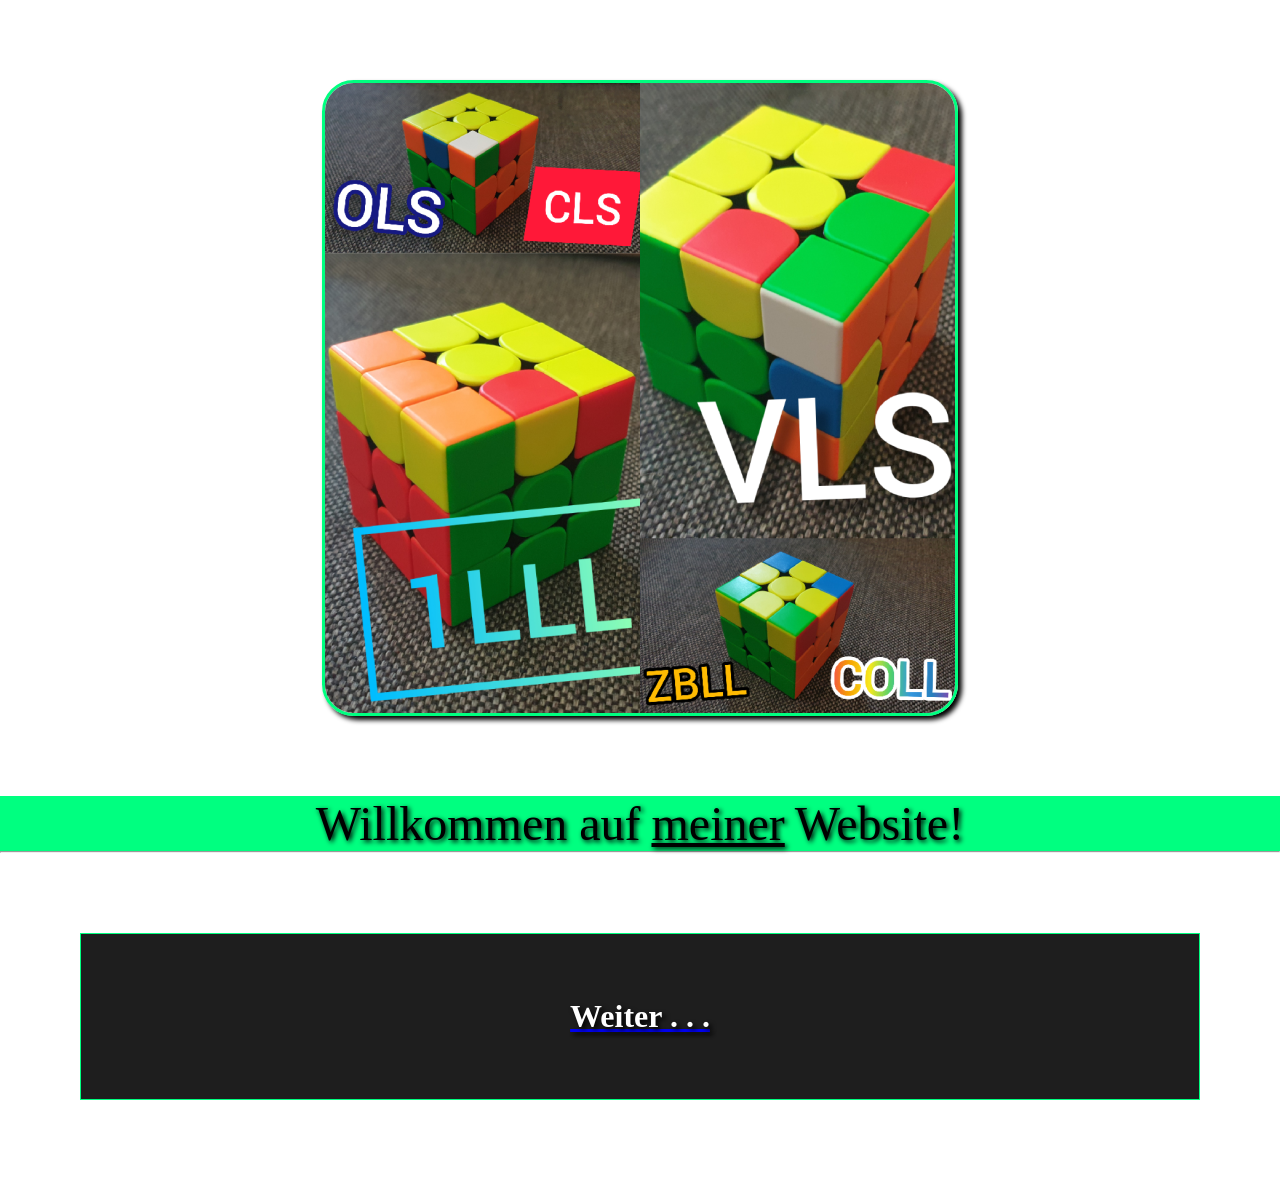
<file: Cubing Website Dominik H/index.html>
<!DOCTYPE html>
<html lang="de">

<head>
    <meta charset="UTF-8">
    <meta http-equiv="X-UA-Compatible" content="IE=edge">
    <meta name="viewport" content="width=device-width, initial-scale=1.0">
    <title>Cubing Website/Startseite</title>
    <link rel="stylesheet" type="text/css" href="design.css">
</head>

<body>
    <header>
        <div class="banner">
            <img class="rund" src="Bilder/JPEG_20200624_152336.png" alt="Mein Website Bild" width="630" height="630"
                loading="lazy">
        </div>
        <p class="startschrift">
            Willkommen auf <span><u>meiner</u></span> Website!
        </p>
        <hr>
    </header>
    <div class="weiterstartseitebox">
        <a href="Vorstellung.html"><b class="weiterstartseite">Weiter . . .</b></a>
    </div>
    <script>
        window.alert("Hello there 0.o");
    </script>
</body>

</html>
</file>
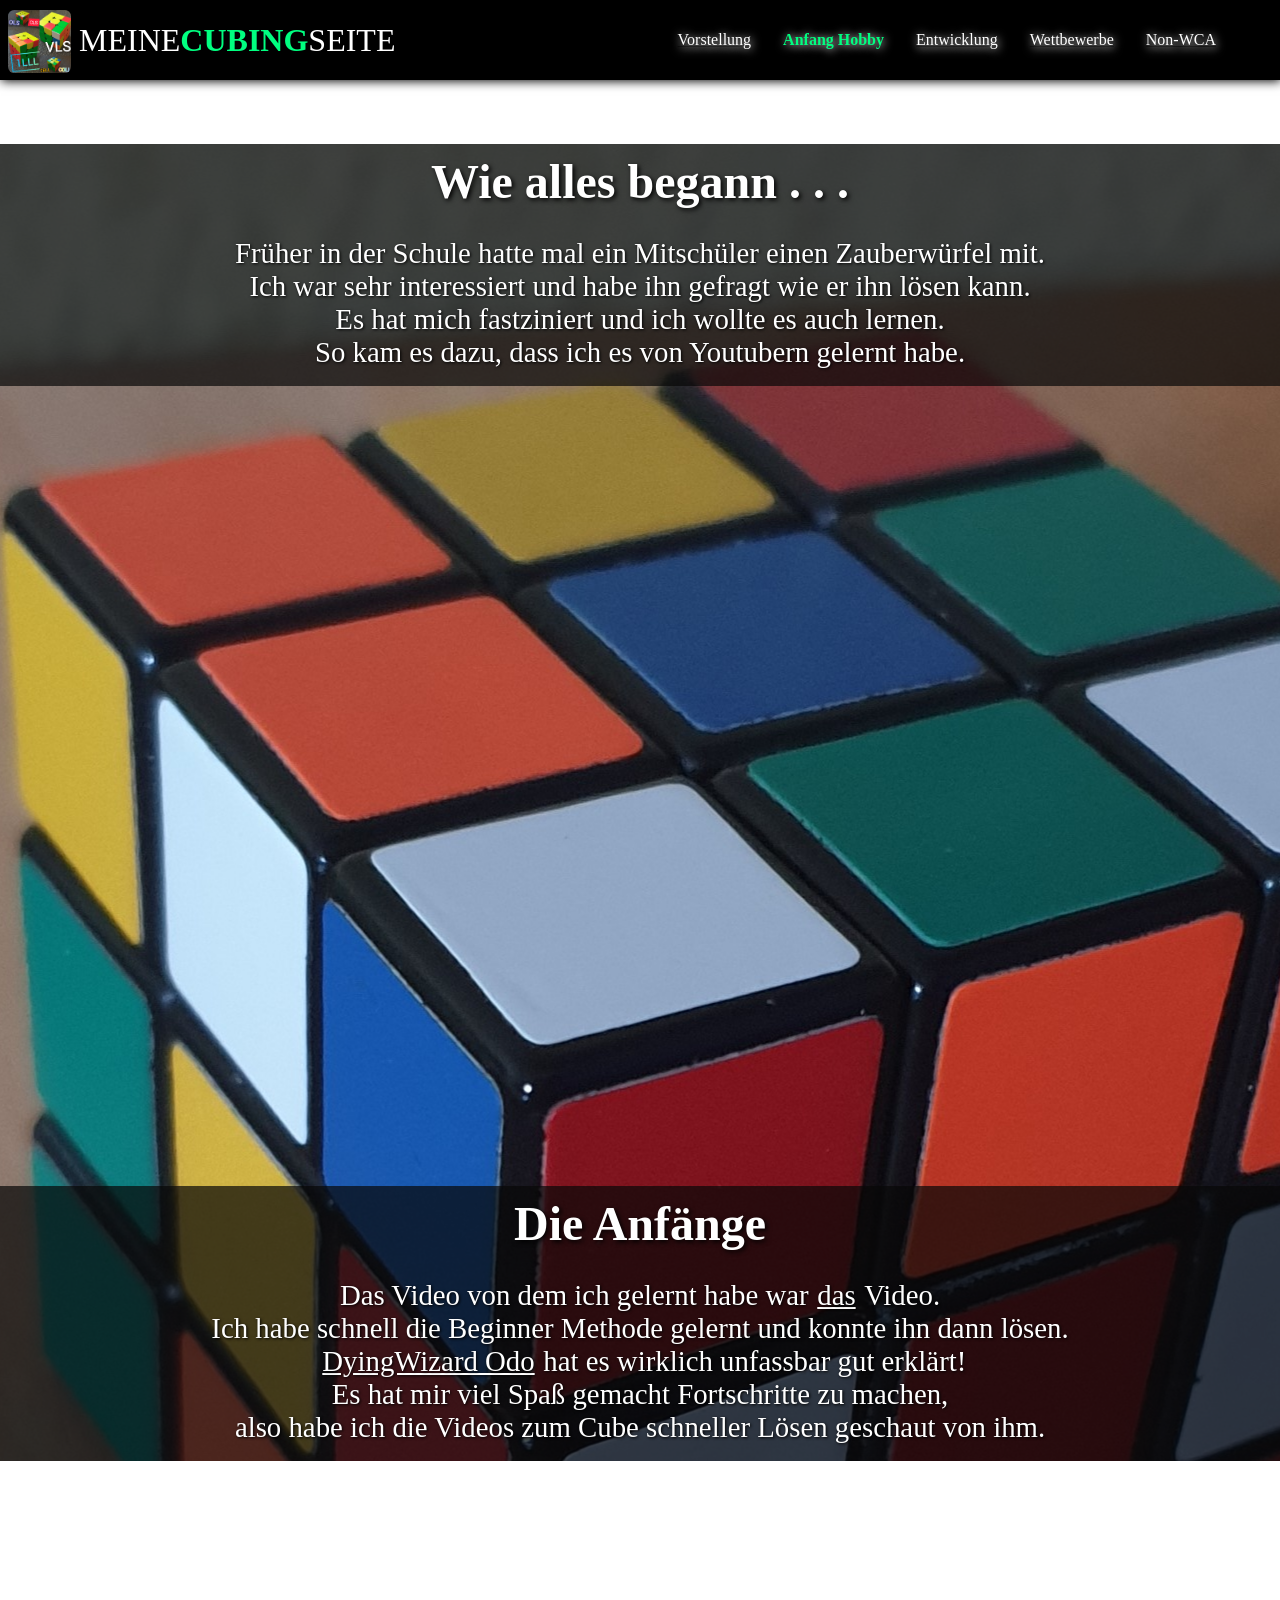
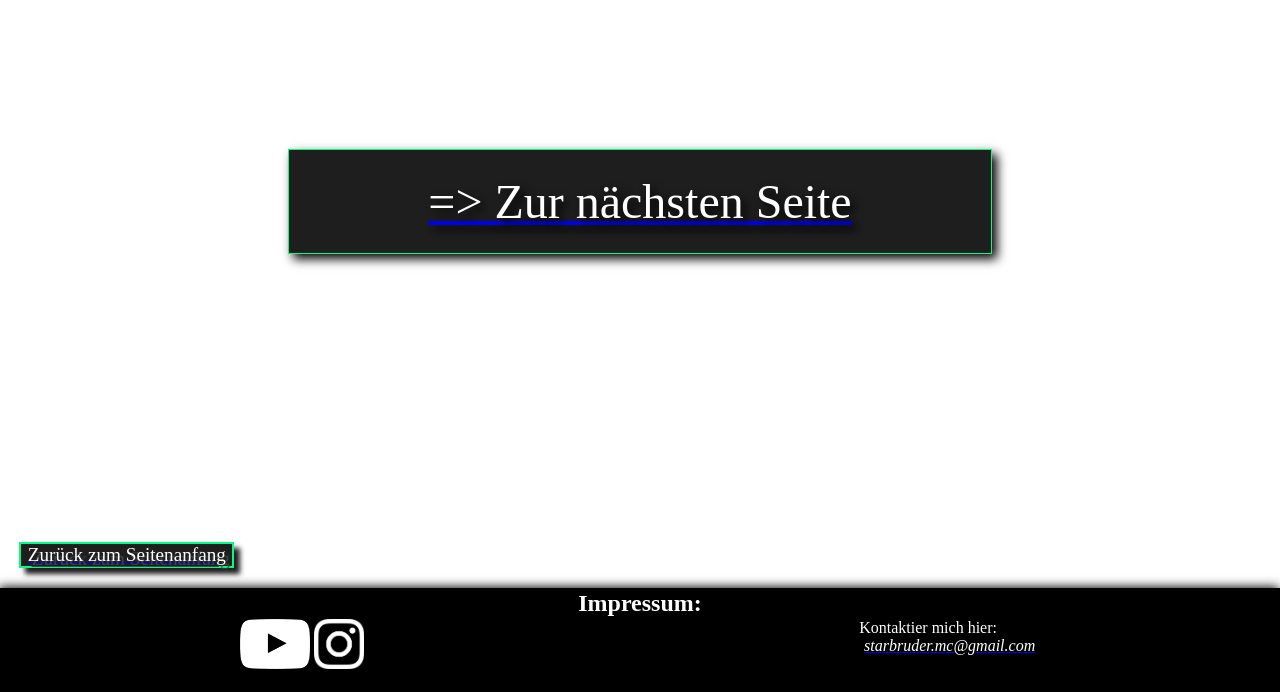
<file: Cubing Website Dominik H/Anfang_Hobby.html>
<!DOCTYPE html>
<html lang="de">

<head>
    <meta charset="UTF-8">
    <meta http-equiv="X-UA-Compatible" content="IE=edge">
    <meta name="viewport" content="width=device-width, initial-scale=1.0">
    <title>Cubing Website/Anfang_Hobby</title>
    <link rel="stylesheet" type="text/css" href="design.css">
</head>

<body>
    <nav class="top-bar-fixed">
        <header class="header">
            <a href="Vorstellung.html">
                <img class="logo" src="Bilder/JPEG_20200624_152336.png" alt="Mein Website Bild" width="63" height="63"
                    title="Cubing Website Logo" loading="lazy">
            </a>
            <class class="im_header">
                <div class="logo_box">
                    <h1>MEINE<span>CUBING</span>SEITE</h1>
                </div>
                <ul class="nav">
                    <a class="linkfarbe" href="Vorstellung.html">
                        <li>Vorstellung</li>
                    </a>
                    <a class="linkfarbe">
                        <li><b class="offeneseitemenü">Anfang Hobby</b></li>
                    </a>
                    <a class="linkfarbe" href="Entwicklung.html">
                        <li>Entwicklung</li>
                    </a>
                    <a class="linkfarbe" href="Wettbewerbe.html">
                        <li>Wettbewerbe</li>
                    </a>
                    <a class="linkfarbe" href="Non-WCA.html">
                        <li>Non-WCA</li>
                    </a>
                </ul>
            </class>
        </header>
    </nav>
    <div class="cubehintergrund-Anfang_Hobby">
        <div class="anfangsbox-Anfang_Hobby">
            <h1 class="überschrift-Anfang_Hobby">Wie alles begann . . .</h1>
            <div class="textbox-Anfang_Hobby">
                <p class="text-Anfang_Hobby">
                    Früher in der Schule hatte mal ein Mitschüler einen Zauberwürfel mit.</p>
                <p class="text-Anfang_Hobby">
                    Ich war sehr interessiert und habe ihn gefragt wie er ihn lösen kann.
                </p>
                <p class="text-Anfang_Hobby">
                    Es hat mich fastziniert und ich wollte es auch lernen.
                </p>
                <p class="text-Anfang_Hobby">
                    So kam es dazu, dass ich es von Youtubern gelernt habe.
                </p>
            </div>
        </div>
        <div class="abstand"></div>
        <div class="anfangsbox-Anfang_Hobby">
            <h2 class="überschrift-Anfang_Hobby">Die Anfänge</h2>
            <div class="textbox-Anfang_Hobby">
                <p class="text-Anfang_Hobby">
                    Das Video von dem ich gelernt habe war <a class="footeremail"
                        href="https://youtu.be/mzRV7Q5dZUY">das</a>Video.
                </p>
                <p class="text-Anfang_Hobby">
                    Ich habe schnell die Beginner Methode gelernt und konnte ihn dann lösen.
                </p>
                <p class="text-Anfang_Hobby">
                    <a class="footeremail" href="https://www.youtube.com/c/DyingWizardOdo/featured">DyingWizard Odo</a>
                    hat es wirklich unfassbar gut erklärt!
                </p>
                <p class="text-Anfang_Hobby">
                    Es hat mir viel Spaß gemacht Fortschritte zu machen,
                </p>
                <p class="text-Anfang_Hobby">
                    also habe ich die Videos zum Cube schneller Lösen geschaut von ihm.
                </p>
            </div>
        </div>
    </div>
    <div class="nächsteseitebox">
        <a href="Entwicklung.html">
            <p class="zurnächstenseite">=> Zur nächsten Seite</p>
        </a>
    </div>
    <div class="seitenanfang">
        <a href="#top">
            <p class="seitenanfangtext">Zurück zum Seitenanfang</p>
        </a>
    </div>
    <footer>
        <p class="footerüberschrift"><b>Impressum:</b></p>
        <div class="footerbox">
            <div class="footerbilderbox">
                <a href="https://www.youtube.com/channel/UCN-kRmYLayppxAW2I14UDJg/featured">
                    <img src="Bilder/Footer/youtube-logo.png" width="70" height="50" alt="Mein YT Kanal"
                        title="Mein YT Kanal" loading="lazy"></a>
                <a href="https://www.instagram.com/starbruderhize/">
                    <img src="Bilder/Footer/Insatgram, Lolo.png" width="50" height="50" alt="Mein Instagram"
                        title="Mein Instagram" loading="lazy"></a>
            </div>
            <div class="footerkontakt">
                <p>Kontaktier mich hier:</p>
                <a href="mailto:starbruder.mc@gmail.com">
                    <p class="footeremail">
                        <i>starbruder.mc@gmail.com</i>
                    </p>
                </a>
            </div>
        </div>
    </footer>
</body>

</html>
</file>
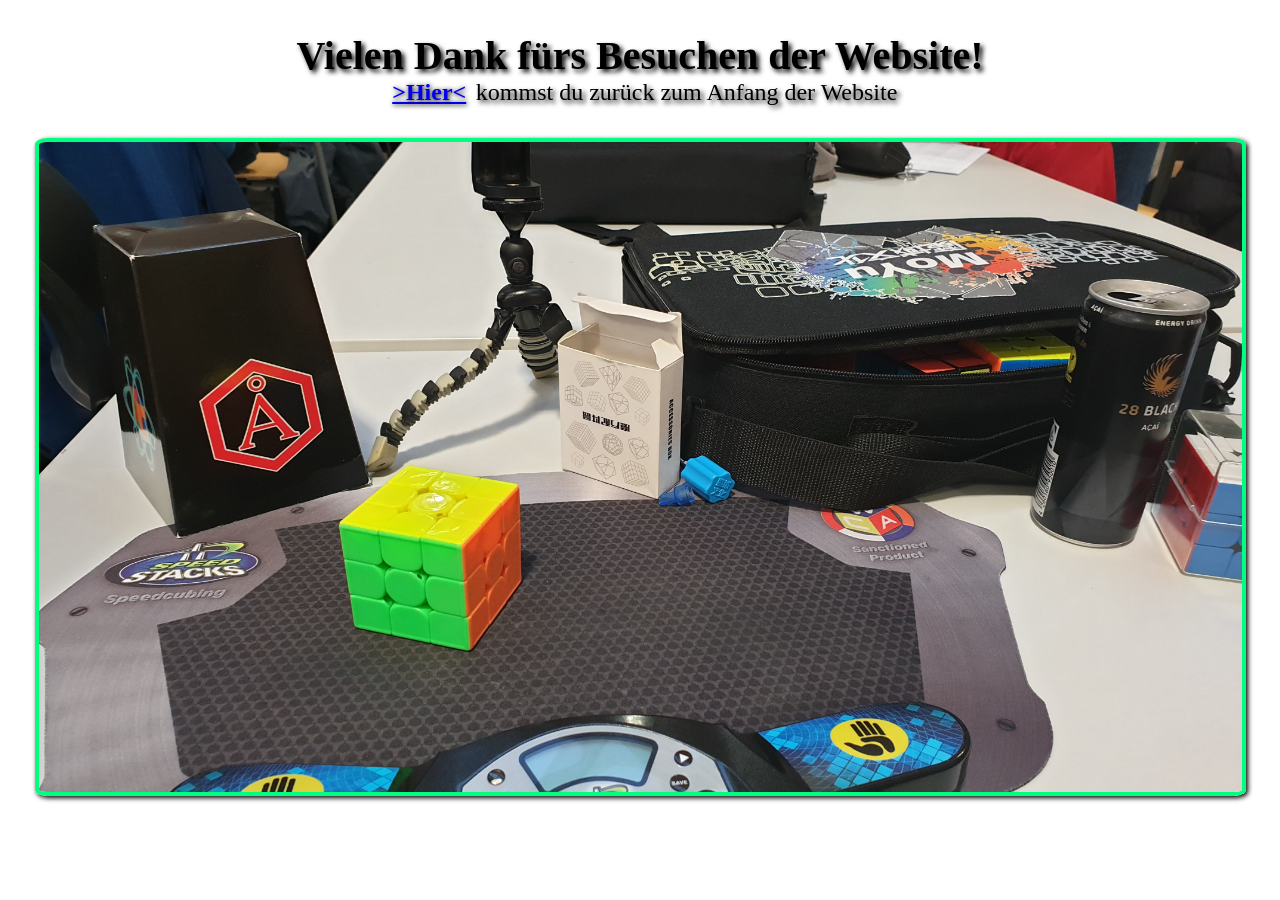
<file: Cubing Website Dominik H/Endseite.html>
<!DOCTYPE html>
<html lang="de">

<head>
    <meta charset="UTF-8">
    <meta http-equiv="X-UA-Compatible" content="IE=edge">
    <meta name="viewport" content="width=device-width, initial-scale=1.0">
    <title>Cubing Website/Endseite</title>
    <link rel="stylesheet" type="text/css" href="design.css">
</head>

<body>
    <div class="endtextbox">
        <h1 class="endseiteüberschrift">
            Vielen Dank fürs Besuchen der Website!
        </h1>
        <p class="endseitetext">
            <a href="index.html"><b> <span class="linkabstand"> >Hier< </span>
                </b></a> kommst du zurück zum Anfang der Website
        </p>
    </div>
    <div class="endbildbox">
        <img src="Bilder/20191130_160328.jpg" height="650" width="1203" class="endbild" alt="Endbild" title="Endbild"
            loading="lazy">
    </div>
</body>

</html>
</file>
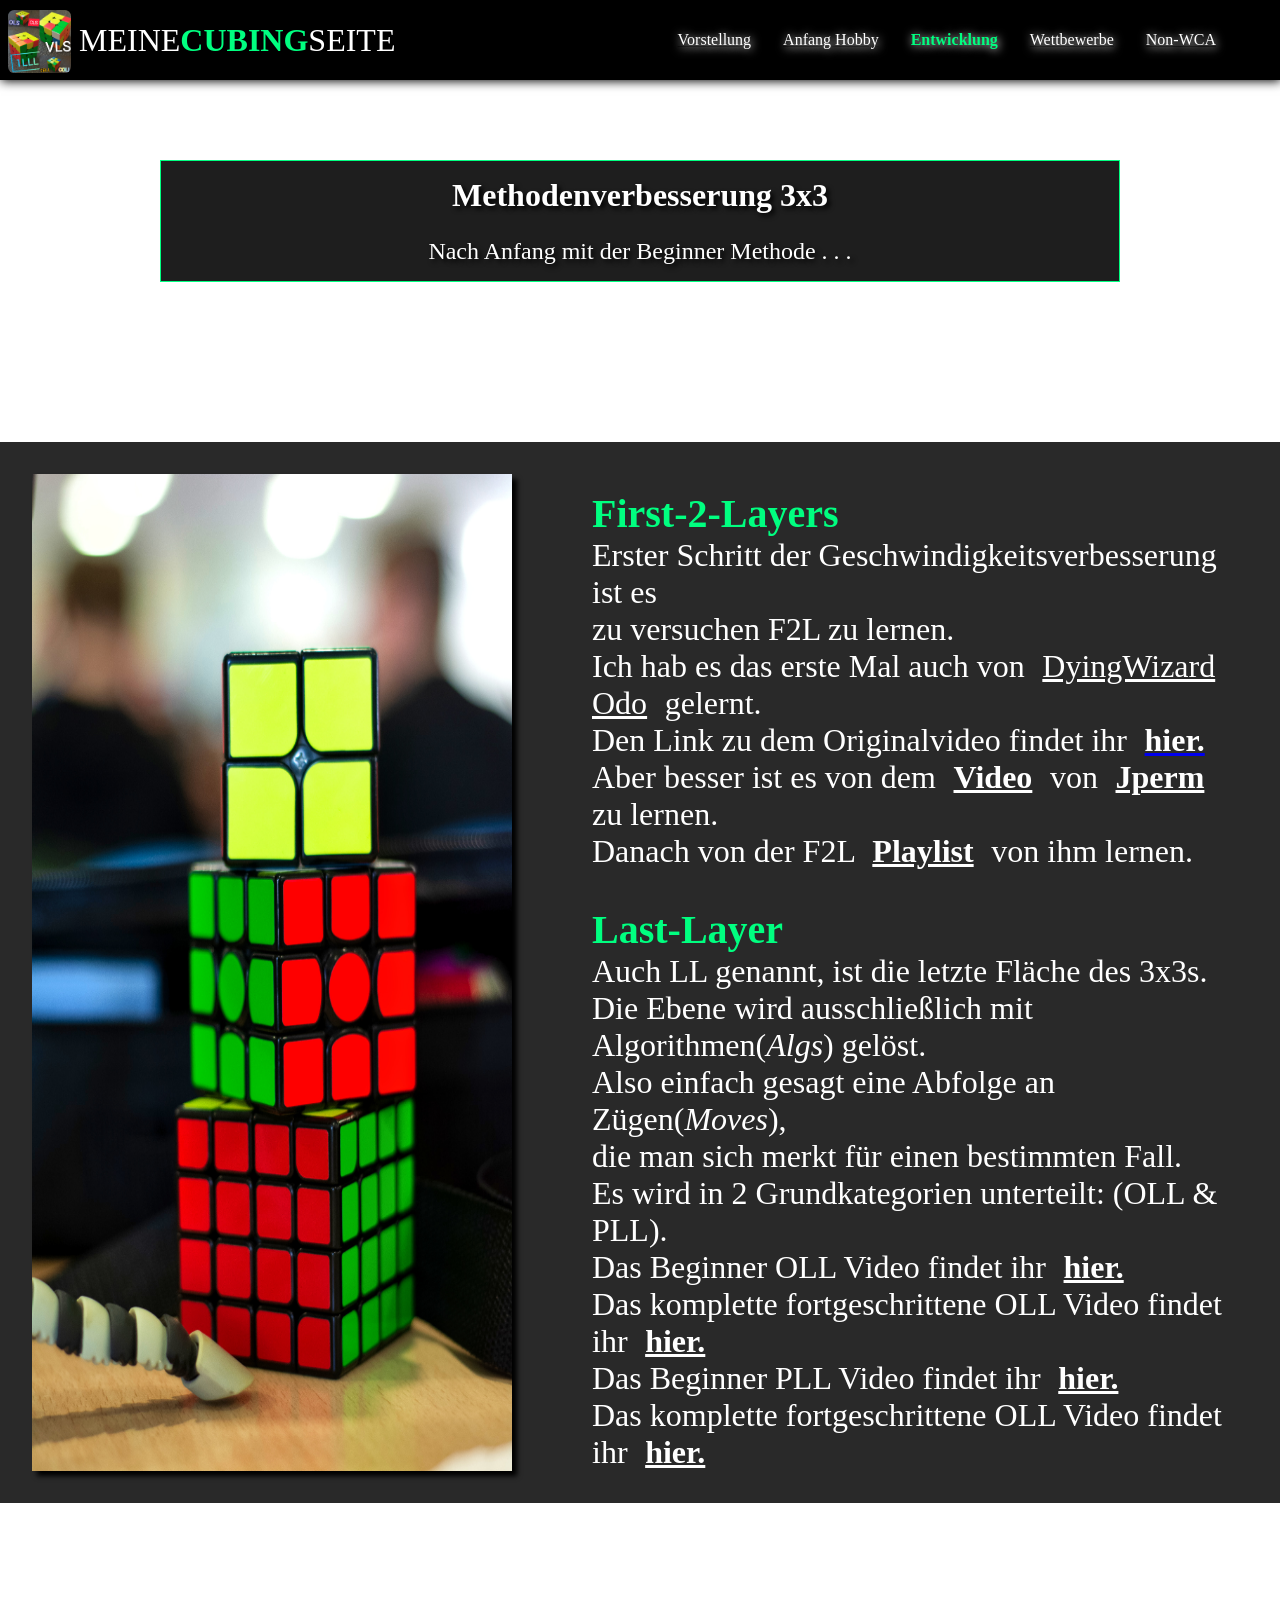
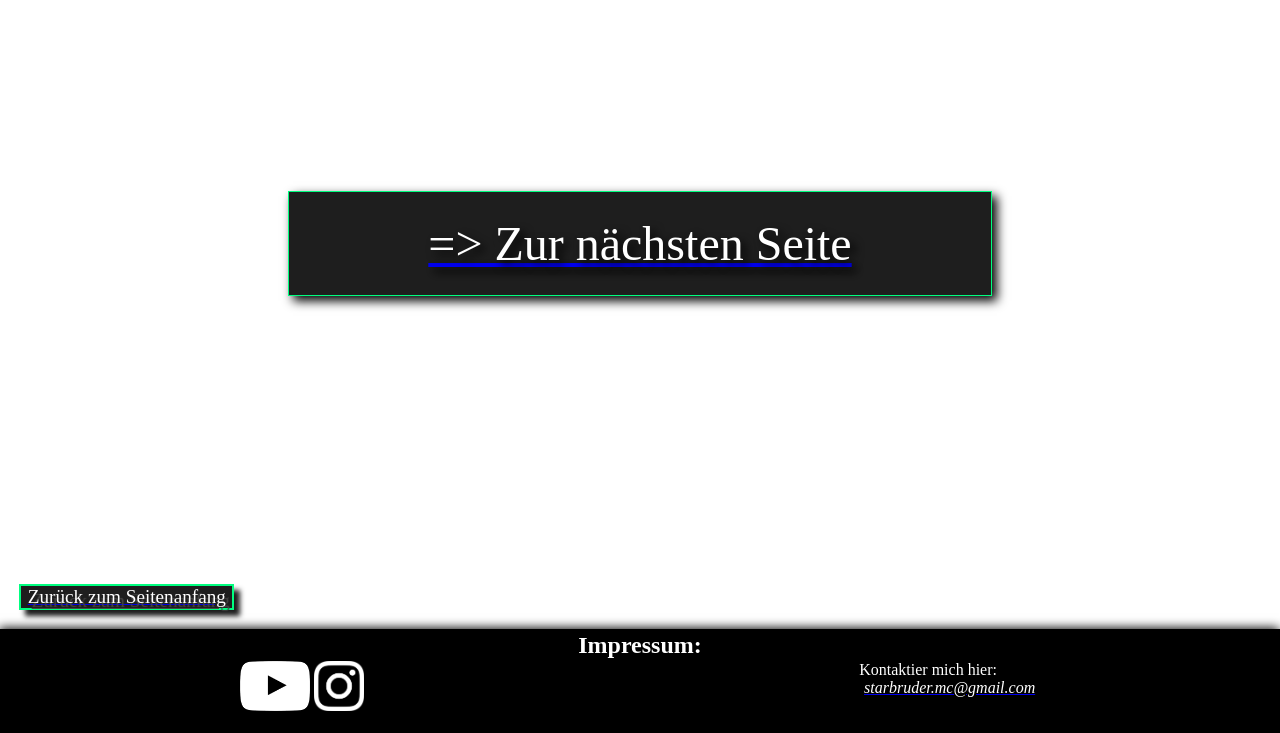
<file: Cubing Website Dominik H/Entwicklung.html>
<!DOCTYPE html>
<html lang="de">

<head>
    <meta charset="UTF-8">
    <meta http-equiv="X-UA-Compatible" content="IE=edge">
    <meta name="viewport" content="width=device-width, initial-scale=1.0">
    <title>Cubing Website/Entwicklung</title>
    <link rel="stylesheet" type="text/css" href="design.css">
</head>

<body>
    <nav class="top-bar-fixed">
        <header class="header">
            <a href="Vorstellung.html">
                <img class="logo" src="Bilder/JPEG_20200624_152336.png" alt="Mein Website Bild" width="63" height="63"
                    title="Cubing Website Logo" loading="lazy">
            </a>
            <class class="im_header">
                <div class="logo_box">
                    <h1>MEINE<span>CUBING</span>SEITE</h1>
                </div>
                <ul class="nav">
                    <a class="linkfarbe" href="Vorstellung.html">
                        <li>Vorstellung</li>
                    </a>
                    <a class="linkfarbe" href="Anfang_Hobby.html">
                        <li>Anfang Hobby</li>
                    </a>
                    <a class="linkfarbe">
                        <li><b class="offeneseitemenü">Entwicklung</b></li>
                    </a>
                    <a class="linkfarbe" href="Wettbewerbe.html">
                        <li>Wettbewerbe</li>
                    </a>
                    <a class="linkfarbe" href="Non-WCA.html">
                        <li>Non-WCA</li>
                    </a>
                </ul>
            </class>
        </header>
    </nav>
    <div class="textbox-Entwicklung">
        <h1 class="überschrift-Entwicklung">Methodenverbesserung 3x3</h1>
        <p class="text-Entwicklung">
            Nach Anfang mit der Beginner Methode . . .
        </p>
    </div>
    <div class="cubestackbox-entwicklung">
        <img src="Bilder/_DSC4700.jpg" alt="Cubes gestapelt" title="Cubes gestapelt" height="2048" width="1365"
            loading="lazy" class="cubestack-entwicklung">
        <div class="cubestacktextbox-entwicklung">
            <h2 class="cubestacküberschrift-entwicklung">First-2-Layers</h2>
            <p class="cubestacktext">Erster Schritt der Geschwindigkeitsverbesserung ist es</p>
            <p class="cubestacktext">zu versuchen F2L zu lernen.</p>
            <p class="cubestacktext">Ich hab es das erste Mal auch von
                <a class="footeremail" href="https://www.youtube.com/c/DyingWizardOdo/featured">DyingWizard Odo</a>
                gelernt.
            </p>
            <p class="cubestacktext">Den Link zu dem Originalvideo findet ihr
                <a href="https://youtu.be/zJORwxt9O6o"><b class="footeremail">hier.</b></a>
            </p>
            <p class="cubestacktext">Aber besser ist es von dem
                <a href="" class="footeremail"><b>Video</b></a> von
                <a href="https://www.youtube.com/channel/UCqTVfT9JQqhA6_Hi_h_h97Q" class="footeremail"><b>Jperm</b></a>
                zu lernen.
            </p>
            <p class="cubestacktext">Danach von der F2L
                <a href="https://youtube.com/playlist?list=PLI24ciRbl8BUTnnzmJIIn3Ts_6-mKMBP7" class="footeremail">
                    <b>Playlist</b></a> von ihm lernen.
            </p>
            <br><br>
            <h2 class="cubestacküberschrift-entwicklung">Last-Layer</h2>
            <p class="cubestacktext">Auch LL genannt, ist die letzte Fläche des 3x3s.</p>
            <p class="cubestacktext">Die Ebene wird ausschließlich mit Algorithmen(<i>Algs</i>) gelöst.</p>
            <p class="cubestacktext">Also einfach gesagt eine Abfolge an Zügen(<i>Moves</i>),</p>
            <p class="cubestacktext">die man sich merkt für einen bestimmten Fall.</p>
            <p class="cubestacktext">Es wird in 2 Grundkategorien unterteilt: (OLL & PLL).</p>
            <p class="cubestacktext">Das Beginner OLL Video findet ihr
                <a href="https://youtu.be/GhmYBgLoQQg" class="footeremail"><b>hier.</b></a>
            </p>
            <p class="cubestacktext">Das komplette fortgeschrittene OLL Video findet ihr
                <a href="https://www.youtube.com/watch?v=vU6HsK3hvQs" class="footeremail"><b>hier.</b></a>
            </p>
            <p class="cubestacktext">Das Beginner PLL Video findet ihr
                <a href="https://youtu.be/f_Yor-ydZjs" class="footeremail"><b>hier.</b></a>
            </p>
            <p class="cubestacktext">Das komplette fortgeschrittene OLL Video findet ihr
                <a href="https://youtu.be/9r_HqG4zSbk" class="footeremail"><b>hier.</b></a>
            </p>
        </div>
    </div>
    <div class="nächsteseitebox">
        <a href="Wettbewerbe.html">
            <p class="zurnächstenseite">=> Zur nächsten Seite</p>
        </a>
    </div>
    <div class="seitenanfang">
        <a href="#top">
            <p class="seitenanfangtext">Zurück zum Seitenanfang</p>
        </a>
    </div>
    <footer>
        <p class="footerüberschrift"><b>Impressum:</b></p>
        <div class="footerbox">
            <div class="footerbilderbox">
                <a href="https://www.youtube.com/channel/UCN-kRmYLayppxAW2I14UDJg/featured">
                    <img src="Bilder/Footer/youtube-logo.png" width="70" height="50" alt="Mein YT Kanal"
                        title="Mein YT Kanal" loading="lazy"></a>
                <a href="https://www.instagram.com/starbruderhize/">
                    <img src="Bilder/Footer/Insatgram, Lolo.png" width="50" height="50" alt="Mein Instagram"
                        title="Mein Instagram" loading="lazy"></a>
            </div>
            <div class="footerkontakt">
                <p>Kontaktier mich hier:</p>
                <a href="mailto:starbruder.mc@gmail.com">
                    <p class="footeremail">
                        <i>starbruder.mc@gmail.com</i>
                    </p>
                </a>
            </div>
        </div>
    </footer>
</body>

</html>
</file>
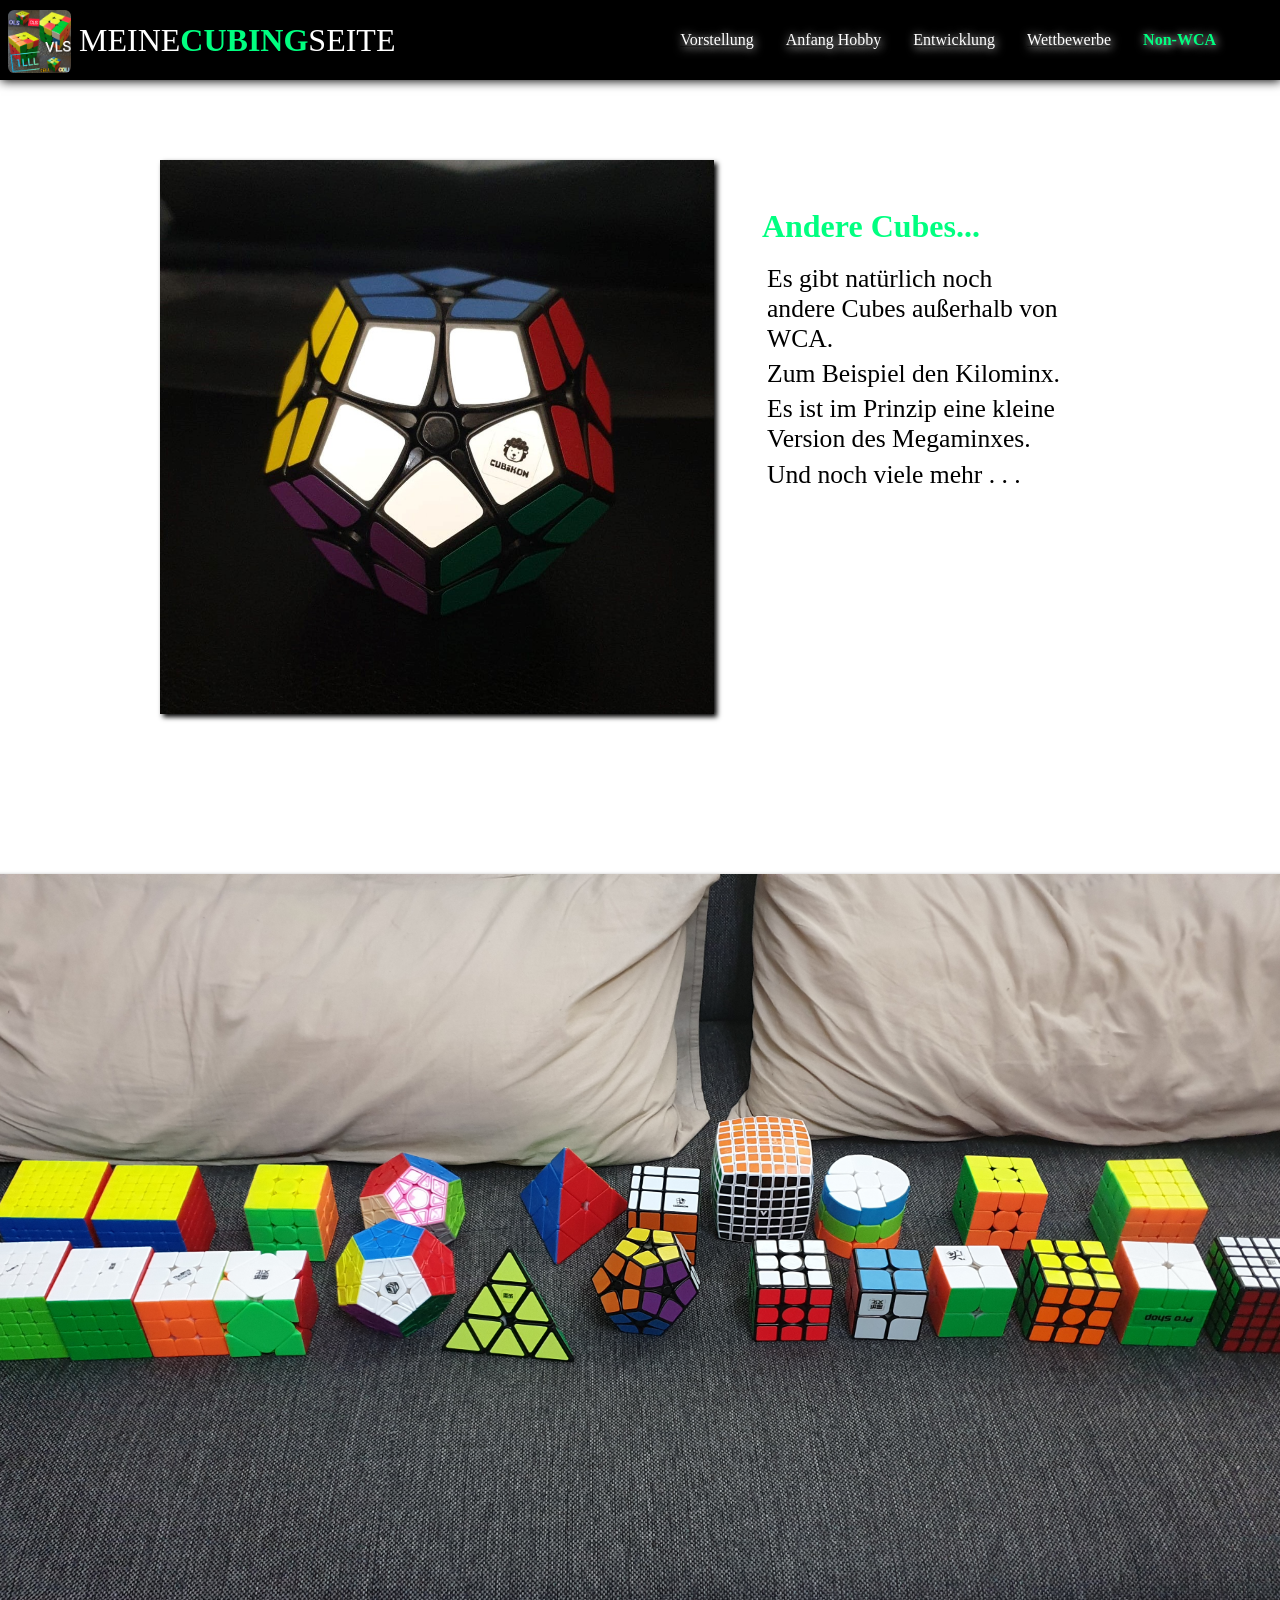
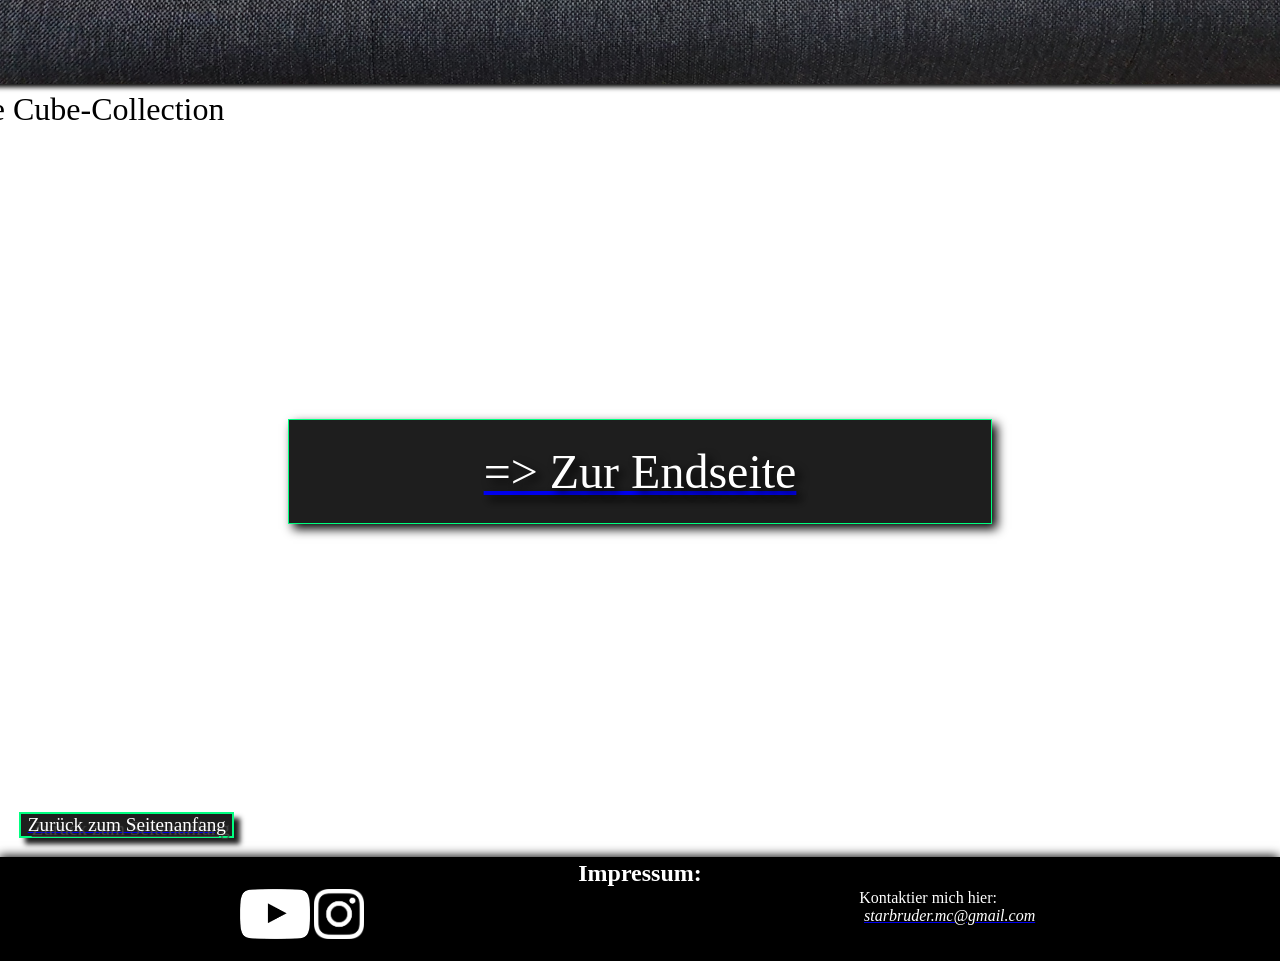
<file: Cubing Website Dominik H/Non-WCA.html>
<!DOCTYPE html>
<html lang="de">

<head>
    <meta charset="UTF-8">
    <meta http-equiv="X-UA-Compatible" content="IE=edge">
    <meta name="viewport" content="width=device-width, initial-scale=1.0">
    <title>Cubing Website/Non-WCA</title>
    <link rel="stylesheet" type="text/css" href="design.css">
</head>

<body>
    <nav class="top-bar-fixed">
        <header class="header">
            <a href="Vorstellung.html">
                <img class="logo" src="Bilder/JPEG_20200624_152336.png" alt="Mein Website Bild" width="63" height="63"
                    title="Cubing Website Logo" loading="lazy">
            </a>
            <class class="im_header">
                <div class="logo_box">
                    <h1>MEINE<span>CUBING</span>SEITE</h1>
                </div>
                <ul class="nav">
                    <a class="linkfarbe" href="Vorstellung.html">
                        <li>Vorstellung</li>
                    </a>
                    <a class="linkfarbe" href="Anfang_Hobby.html">
                        <li>Anfang Hobby</li>
                    </a>
                    <a class="linkfarbe" href="Entwicklung.html">
                        <li>Entwicklung</li>
                    </a>
                    <a class="linkfarbe" href="Wettbewerbe.html">
                        <li>Wettbewerbe</li>
                    </a>
                    <a class="linkfarbe">
                        <li><b class="offeneseitemenü">Non-WCA</b></li>
                    </a>
                </ul>
            </class>
        </header>
    </nav>
    <div class="kilominxbox-Non-WCA">
        <img src="Bilder/kilominx_93259197_719523808789874_6555912778685612032_n.jpg" alt="Kilominx Bild"
            title="Kilominx" width="1080" height="1080" class="kilominxbild-Non-WCA">
        <div class="kilominxtextbox">
            <h1 class="kilominxüberschrift">
                Andere Cubes...
            </h1>
            <p class="kilominxtext">
                Es gibt natürlich noch andere Cubes außerhalb von WCA.
            </p>
            <p class="kilominxtext">
                Zum Beispiel den Kilominx.
            </p>
            <p class="kilominxtext">
                Es ist im Prinzip eine kleine Version des Megaminxes.
            </p>
            <p class="kilominxtext">
                Und noch viele mehr . . .
            </p>
        </div>
    </div>
    <div class="cubesammlungbox">
        <figure>
            <img src="Bilder/cubecollection_20200108_175736.jpg" alt="Cubesammlung" class="cubesammlungbild"
                height="2268" width="4032" loading="lazy" title="Cubesammlung">
            <figcaption class="figcaptioncubecollection">Meine Cube-Collection</figcaption>
        </figure>
    </div>
    <div class="nächsteseitebox">
        <a href="Endseite.html">
            <p class="zurnächstenseite">=> Zur Endseite</p>
        </a>
    </div>
    <div class="seitenanfang">
        <a href="#top">
            <p class="seitenanfangtext">Zurück zum Seitenanfang</p>
        </a>
    </div>
    <footer>
        <p class="footerüberschrift"><b>Impressum:</b></p>
        <div class="footerbox">
            <div class="footerbilderbox">
                <a href="https://www.youtube.com/channel/UCN-kRmYLayppxAW2I14UDJg/featured">
                    <img src="Bilder/Footer/youtube-logo.png" width="70" height="50" alt="Mein YT Kanal"
                        title="Mein YT Kanal" loading="lazy"></a>
                <a href="https://www.instagram.com/starbruderhize/">
                    <img src="Bilder/Footer/Insatgram, Lolo.png" width="50" height="50" alt="Mein Instagram"
                        title="Mein Instagram" loading="lazy"></a>
            </div>
            <div class="footerkontakt">
                <p>Kontaktier mich hier:</p>
                <a href="mailto:starbruder.mc@gmail.com">
                    <p class="footeremail">
                        <i>starbruder.mc@gmail.com</i>
                    </p>
                </a>
            </div>
        </div>
    </footer>
</body>

</html>
</file>
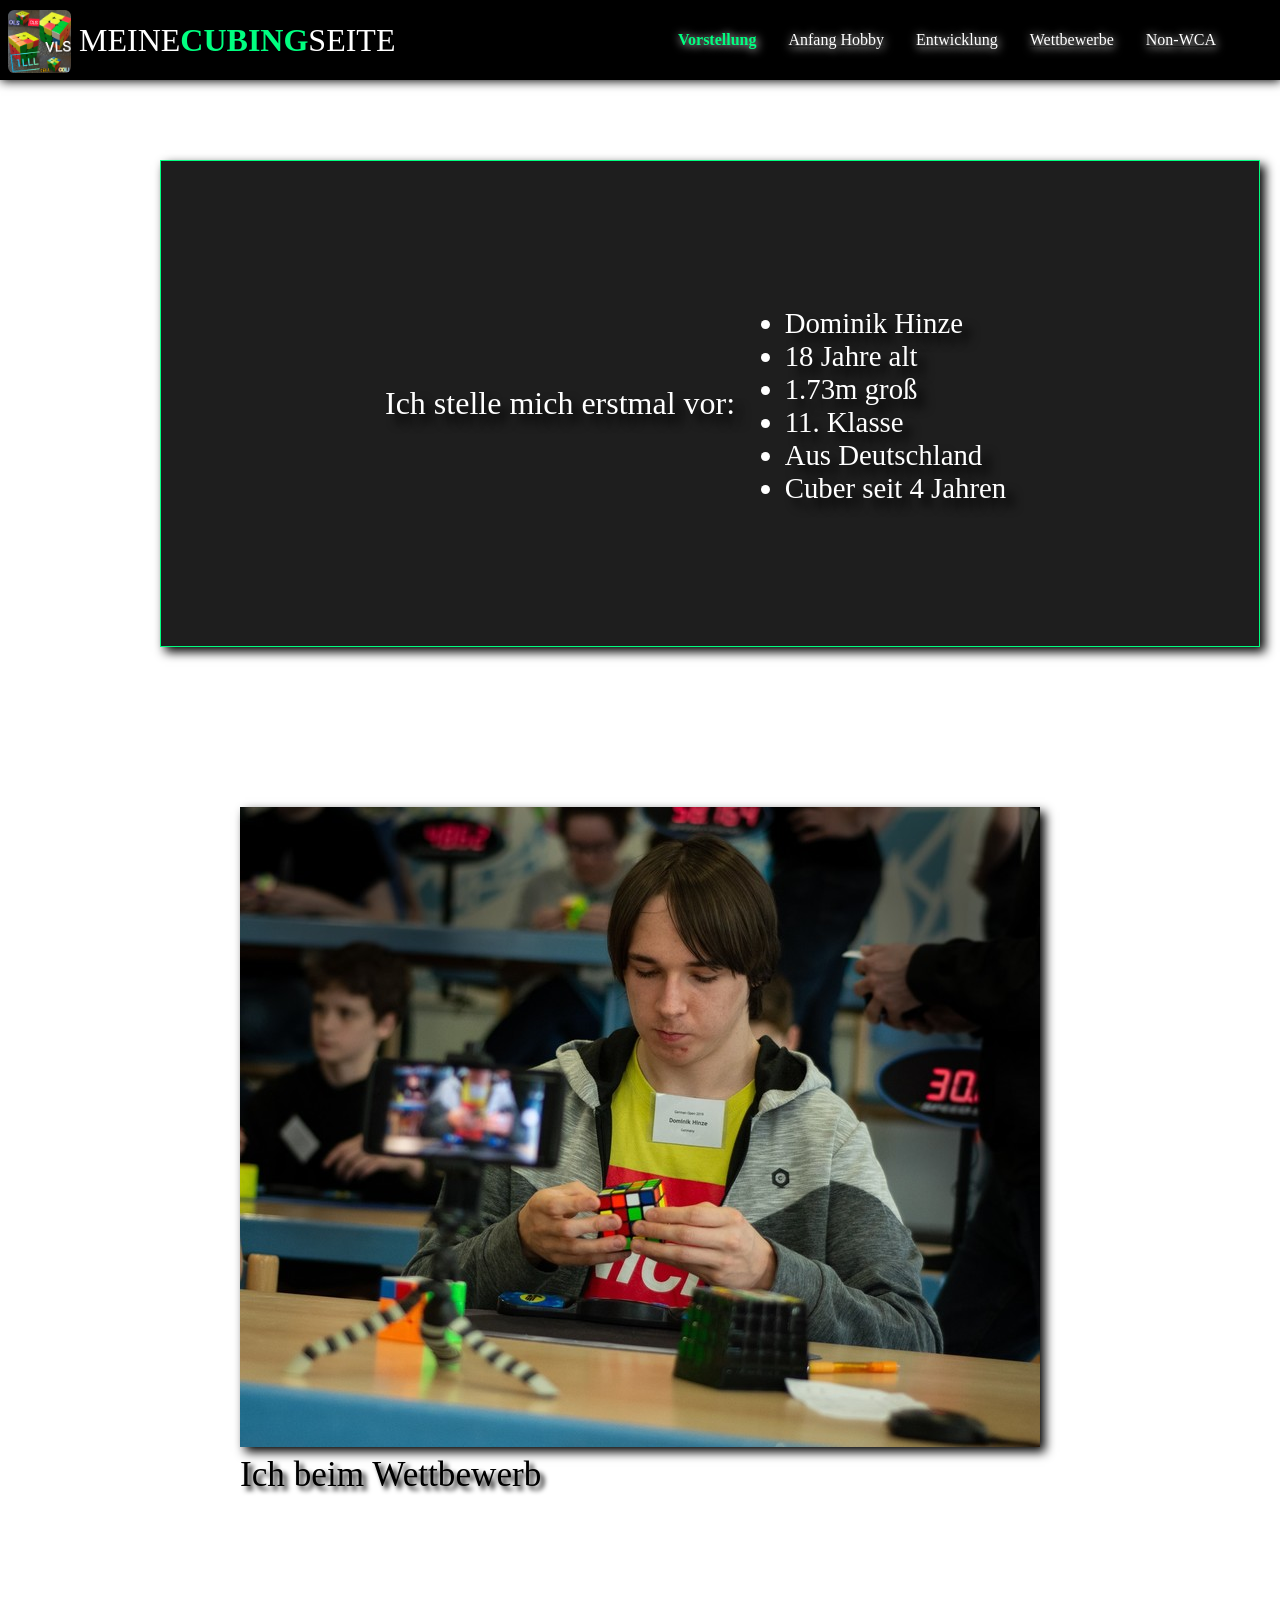
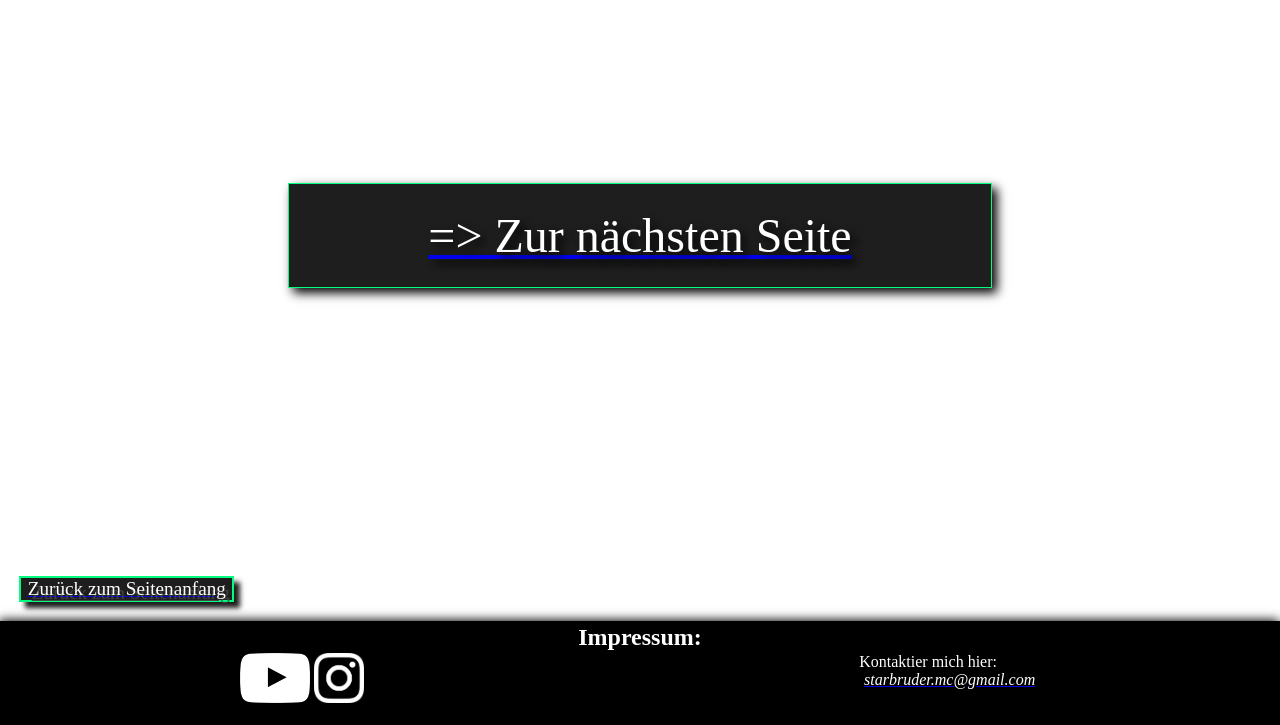
<file: Cubing Website Dominik H/Vorstellung.html>
<!DOCTYPE html>
<html lang="de">

<head>
    <meta charset="UTF-8">
    <meta http-equiv="X-UA-Compatible" content="IE=edge">
    <meta name="viewport" content="width=device-width, initial-scale=1.0">
    <title>Cubing Website/Vorstellung</title>
    <link rel="stylesheet" type="text/css" href="design.css">
</head>

<body>
    <nav class="top-bar-fixed">
        <header class="header">
            <img class="logo" src="Bilder/JPEG_20200624_152336.png" alt="Mein Website Bild" width="63" height="63"
                title="Cubing Website Logo" loading="lazy">
            <class class="im_header">
                <div class="logo_box">
                    <h1>MEINE<span>CUBING</span>SEITE</h1>
                </div>
                <ul class="nav">
                    <a class="linkfarbe">
                        <li><b class="offeneseitemenü">Vorstellung</b></li>
                    </a>
                    <a class="linkfarbe" href="Anfang_Hobby.html">
                        <li>Anfang Hobby</li>
                    </a>
                    <a class="linkfarbe" href="Entwicklung.html">
                        <li>Entwicklung</li>
                    </a>
                    <a class="linkfarbe" href="Wettbewerbe.html">
                        <li>Wettbewerbe</li>
                    </a>
                    <a class="linkfarbe" href="Non-WCA.html">
                        <li>Non-WCA</li>
                    </a>
                </ul>
            </class>
        </header>
    </nav>
    <div class="vorstellungsbox">
        <p class="vorstellungstext">
            Ich stelle mich erstmal vor:
        </p>
        <ul class="vorstellungsliste">
            <li>Dominik Hinze</li>
            <li>18 Jahre alt</li>
            <li>1.73m groß</li>
            <li>11. Klasse</li>
            <li>Aus Deutschland</li>
            <li>Cuber seit 4 Jahren</li>
        </ul>
    </div>
    <div class="vorstellungsbilderbox">
        <figure class="bildfigcaption">
            <img class="vorstellungsbild" src="Bilder/1570999350 Cubing.jpg" alt="Mein Vorstellungsbild" width="800"
                height="640" title="Vorstellungsbild" loading="lazy">
            <figcaption class="figcaption-vorstellung">Ich beim Wettbewerb</figcaption>
        </figure>
    </div>
    <div class="nächsteseitebox">
        <a href="Anfang_Hobby.html">
            <p class="zurnächstenseite">=> Zur nächsten Seite</p>
        </a>
    </div>
    <div class="seitenanfang">
        <a href="#top">
            <p class="seitenanfangtext">Zurück zum Seitenanfang</p>
        </a>
    </div>
    <footer>
        <p class="footerüberschrift"><b>Impressum:</b></p>
        <div class="footerbox">
            <div class="footerbilderbox">
                <a href="https://www.youtube.com/channel/UCN-kRmYLayppxAW2I14UDJg/featured">
                    <img src="Bilder/Footer/youtube-logo.png" width="70" height="50" alt="Mein YT Kanal"
                        title="Mein YT Kanal" loading="lazy"></a>
                <a href="https://www.instagram.com/starbruderhize/">
                    <img src="Bilder/Footer/Insatgram, Lolo.png" width="50" height="50" alt="Mein Instagram"
                        title="Mein Instagram" loading="lazy"></a>
            </div>
            <div class="footerkontakt">
                <p>Kontaktier mich hier:</p>
                <a href="mailto:starbruder.mc@gmail.com">
                    <p class="footeremail">
                        <i>starbruder.mc@gmail.com</i>
                    </p>
                </a>
            </div>
        </div>
    </footer>
</body>

</html>
</file>
<file: Cubing Website Dominik H/design.css>
@media (prefers-color-scheme: light) {
  html,
  body {
    background-color: #fff;
    color: #000;
  }
}

@media (prefers-color-scheme: dark) {
  html,
  body {
    background-color: rgb(41, 41, 41);
    color: #fff;
  }
}

* {
  margin: 0em;
  scroll-behavior: smooth;
}

.top-bar-fixed {
  position: fixed;
  top: 0px;
  width: 100%;
}

.header {
  width: 100%;
  height: 5em;
  display: block;
  background-color: #000;
  box-shadow: 1px 1px 10px #000;
}

.im_header {
  width: 90%;
  height: 100%;
  display: block;
  margin: 0 auto;
}

.logo {
  border-radius: 10%;
  float: left;
  margin-left: 0.5em;
  margin-top: 0.6em;
  margin-right: 0.5em;
}

.logo_box {
  height: 100%;
  display: table;
  float: left;
}

.logo_box h1 {
  color: #fff;
  height: 100%;
  display: table-cell;
  vertical-align: middle;
  font-size: 2em;
  font-weight: 100;
}

.logo_box h1 span {
  font-weight: 900;
  color: rgb(0, 255, 128);
}

.nav {
  float: right;
  height: 100%;
  background-color: #000;
}

.nav a {
  height: 100%;
  display: table;
  float: left;
  padding: 0em 1em;
}

.nav a:last-child {
  padding-right: 0em;
}

.nav a li {
  display: table-cell;
  vertical-align: middle;
  height: 100%;
  color: #fff;
  font-size: 1em;
}

.banner {
  display: flex;
  justify-content: center;
  padding: 5em;
}

.rund {
  border-radius: 5%;
  box-shadow: 4px 4px 5px #000;
  border-color: rgb(0, 255, 128);
  border-width: 3.5px;
  border-style: solid;
}

.startschrift {
  font-size: 3em;
  text-shadow: 2px 2px 5px #000;
  display: flex;
  justify-content: center;
  background-color: rgb(0, 255, 128);
}

.startschrift span {
  margin-left: 11px;
  margin-right: 10px;
}

.linkfarbe {
  color: #000;
  text-shadow: 1px 1px 10px #fff;
}

.weiterstartseitebox {
  margin: 5em;
  background-color: rgb(30, 30, 30);
  border: rgb(0, 255, 128);
  border-style: solid;
  border-width: 1px;
}

.weiterstartseite {
  font-size: 2em;
  color: #fff;
  text-shadow: 3px 3px 5px #000;
  display: flex;
  justify-content: center;
  padding: 2em;
}

.offeneseitemenü {
  color: rgb(0, 255, 128);
}

.vorstellungsbox {
  min-width: 650px;
  padding: 7em;
  font-size: 2em;
  border: 1px solid rgb(0, 255, 128);
  margin: 5em;
  background-color: rgb(30, 30, 30);
  box-shadow: 5px 5px 10px #000;
}

.vorstellungstext {
  text-shadow: 9px 9px 10px #000;
  color: #fff;
  font-size: 1em;
}

.vorstellungsliste {
  text-shadow: 9px 9px 10px #000;
  color: #fff;
  font-size: 0.9em;
  float: right;
  margin-top: -4em;
  margin-right: 1em;
}

footer {
  background-color: #000;
  height: 6.5em;
  box-shadow: -1px -1px 10px #000;
}

.footerüberschrift {
  display: flex;
  justify-content: center;
  color: #fff;
  font-size: 1.5em;
  padding: 0.1em;
}

.footerbilderbox {
  float: left;
  margin-left: 15em;
}

.footerkontakt {
  color: #fff;
  float: right;
  margin-right: 15em;
}

.footeremail {
  color: #fff;
  margin-left: 0.3em;
  margin-right: 0.3em;
}

.footerbox {
  min-width: 50em;
}

.seitenanfang {
  margin: 1em;
  background-color: rgb(30, 30, 30);
  text-shadow: 4px 4px 1px rgb(70, 70, 70);
  font-size: 1.2em;
  border-color: rgb(0, 255, 128);
  border-style: solid;
  border-width: 2px;
  max-width: 11em;
  display: flex;
  justify-content: center;
  box-shadow: 6px 6px 5px rgb(30, 30, 30);
}

.seitenanfangtext {
  color: #fff;
}

.abstand {
  margin-top: 50em;
}

.vorstellungsbilderbox {
  display: flex;
  justify-content: center;
}

.vorstellungsbild {
  box-shadow: 5px 5px 10px #000;
}

.figcaption-vorstellung {
  font-size: 1.1em;
}

.bildfigcaption {
  font-size: 2em;
  text-shadow: 4px 4px 5px #000;
}

.zurnächstenseite {
  display: flex;
  justify-content: center;
  align-items: center;
  font-size: 2em;
  text-shadow: 5px 5px 10px #000;
  color: #fff;
}

.nächsteseitebox {
  font-size: 1.5em;
  min-width: 20em;
  position: relative;
  padding: 1em;
  border: 1px solid rgb(0, 255, 128);
  margin: 12em;
  background-color: rgb(30, 30, 30);
  box-shadow: 5px 5px 10px #000;
}

.cubehintergrund-Anfang_Hobby {
  background-image: url("Bilder/20201218_091249.jpg");
  background-repeat: no-repeat;
  background-attachment: fixed;
  background-position: top;
}

.überschrift-Anfang_Hobby {
  display: flex;
  justify-content: center;
  margin-top: 3em;
  padding: 10px;
  font-size: 3em;
  color: #fff;
  text-shadow: 2px 2px 5px #000;
}

.textbox-Anfang_Hobby {
  padding: 1.1em;
}

.text-Anfang_Hobby {
  display: flex;
  justify-content: center;
  font-size: 1.8em;
  color: #fff;
  text-shadow: 1px 1px 3px #000;
  min-width: 30em;
}

.anfangsbox-Anfang_Hobby {
  background-color: rgba(8, 8, 8, 0.7);
  height: 100%;
  width: 100%;
}

.endtextbox {
  margin: 2em;
}

.endseiteüberschrift {
  display: flex;
  justify-content: center;
  font-size: 2.5em;
  text-shadow: 3px 3px 5px #000;
}

.endseitetext {
  display: flex;
  justify-content: center;
  font-size: 1.5em;
  text-shadow: 3px 3px 5px #000;
}

.endbildbox {
  display: flex;
  justify-content: center;
}

.endbild {
  border-color: rgb(0, 255, 128);
  border-width: 4px;
  border-radius: 1%;
  border-style: solid;
  box-shadow: 2px 2px 5px #000;
}

.linkabstand {
  margin-left: 0.4em;
  margin-right: 0.4em;
  text-shadow: 1px 1px 5px #000;
}

.textbox-Entwicklung {
  margin: 10em;
  padding: 1em;
  background-color: rgb(30, 30, 30);
  border-color: rgb(0, 255, 128);
  border-style: solid;
  border-width: 1px;
  min-width: 25em;
}

.überschrift-Entwicklung {
  color: #fff;
  display: flex;
  justify-content: center;
  text-shadow: 3px 3px 5px #000;
}

.text-Entwicklung {
  color: #fff;
  display: flex;
  justify-content: center;
  font-size: 1.5em;
  margin-top: 1em;
  text-shadow: 3px 3px 5px #000;
}

.cubestackbox-entwicklung {
  padding: 2em;
  display: flex;
  justify-content: center;
  background-color: rgb(41, 41, 41);
}

.cubestack-entwicklung {
  width: 30em;
  height: auto;
  box-shadow: 5px 5px 5px #000;
}

.cubestacktextbox-entwicklung {
  margin-left: 5em;
  margin-top: 1em;
}

.cubestacktext {
  font-size: 2em;
  color: #fff;
}

.cubestacküberschrift-entwicklung {
  font-size: 2.5em;
  color: rgb(0, 255, 128);
}

.WCAbox-Wettbewerbe {
  background-color: rgba(8, 8, 8, 0.6);
  margin-top: 7em;
  padding: 2.5em;
}

.WCAüberschrift-Wettbwerbe {
  display: flex;
  justify-content: center;
  margin-bottom: 0.6em;
  font-size: 2.1em;
  text-shadow: 3px 3px 5px #000;
  color: #fff;
}

.WCA-textbox-Wettbewerbe {
  font-size: 1.6em;
}

.WCA-text-Wettbewerbe {
  display: flex;
  justify-content: center;
  padding: 0.1em;
  text-shadow: 3px 3px 5px #000;
  color: #fff;
  min-width: 22em;
}

.WCAhintergrund-Wettbewerbe {
  background-image: url("Bilder/1200px-World_Cube_Association.svg.png");
  background-repeat: no-repeat;
  background-position: top;
  background-attachment: fixed;
  background-size: 30em;
}

.Disziplinenbox-Wettbewerbe {
  margin: 10em;
}

.Disziplinenüberschrift-Wettbewerbe {
  font-size: 2em;
  text-shadow: 3px 3px 5px #000;
  color: rgb(0, 255, 128);
}

.disziplinenlistebox-Wettbewerbe {
  margin-top: -2em;
  display: flex;
  justify-content: center;
}

.disziplinenliste-Wettbewerbe {
  font-size: 1.6em;
}

.Bilderbox-Wettbewerb {
  display: flex;
  justify-content: center;
}

.Bild-Wettbewerb {
  height: auto;
  margin: 1em;
  min-width: 65em;
  max-width: 80em;
  box-shadow: 3px 3px 5px #000;
}

.figcaption-Wettbewerb {
  margin-left: 1em;
  font-size: 1.5em;
}

.meinwcaprofiltextbox {
  display: flex;
  justify-content: center;
  margin: 10em;
  padding: 3em;
  border-color: rgb(0, 255, 128);
  border-style: solid;
  border-width: 1px;
  background-color: rgb(30, 30, 30);
  box-shadow: 3px 3px 5px #000;
  min-width: 34em;
}

.meinwcaprofiltext {
  font-size: 2em;
  color: #fff;
  text-shadow: 2px 2px 3px #000;
}

.kilominxbox-Non-WCA {
  margin: 10em;
  display: flex;
  justify-content: right;
}

.kilominxbild-Non-WCA {
  box-shadow: 3px 3px 5px #000;
  height: auto;
  max-width: 50em;
  min-width: 20em;
}

.kilominxtextbox {
  margin: 3em;
}

.kilominxüberschrift {
  font-size: 2em;
  color: rgb(0, 255, 128);
  margin-bottom: 0.6em;
}

.kilominxtext {
  font-size: 1.6em;
  margin: 0.2em;
}

.cubesammlungbox {
  margin: 10em;
  display: flex;
  justify-content: center;
}

.cubesammlungbild {
  box-shadow: 3px 3px 5px #000;
  height: auto;
  width: 90em;
  box-shadow: 3px 3px 5px #000;
}

.figcaptioncubecollection {
  margin: 0.1em;
  font-size: 2em;
}
</file>
